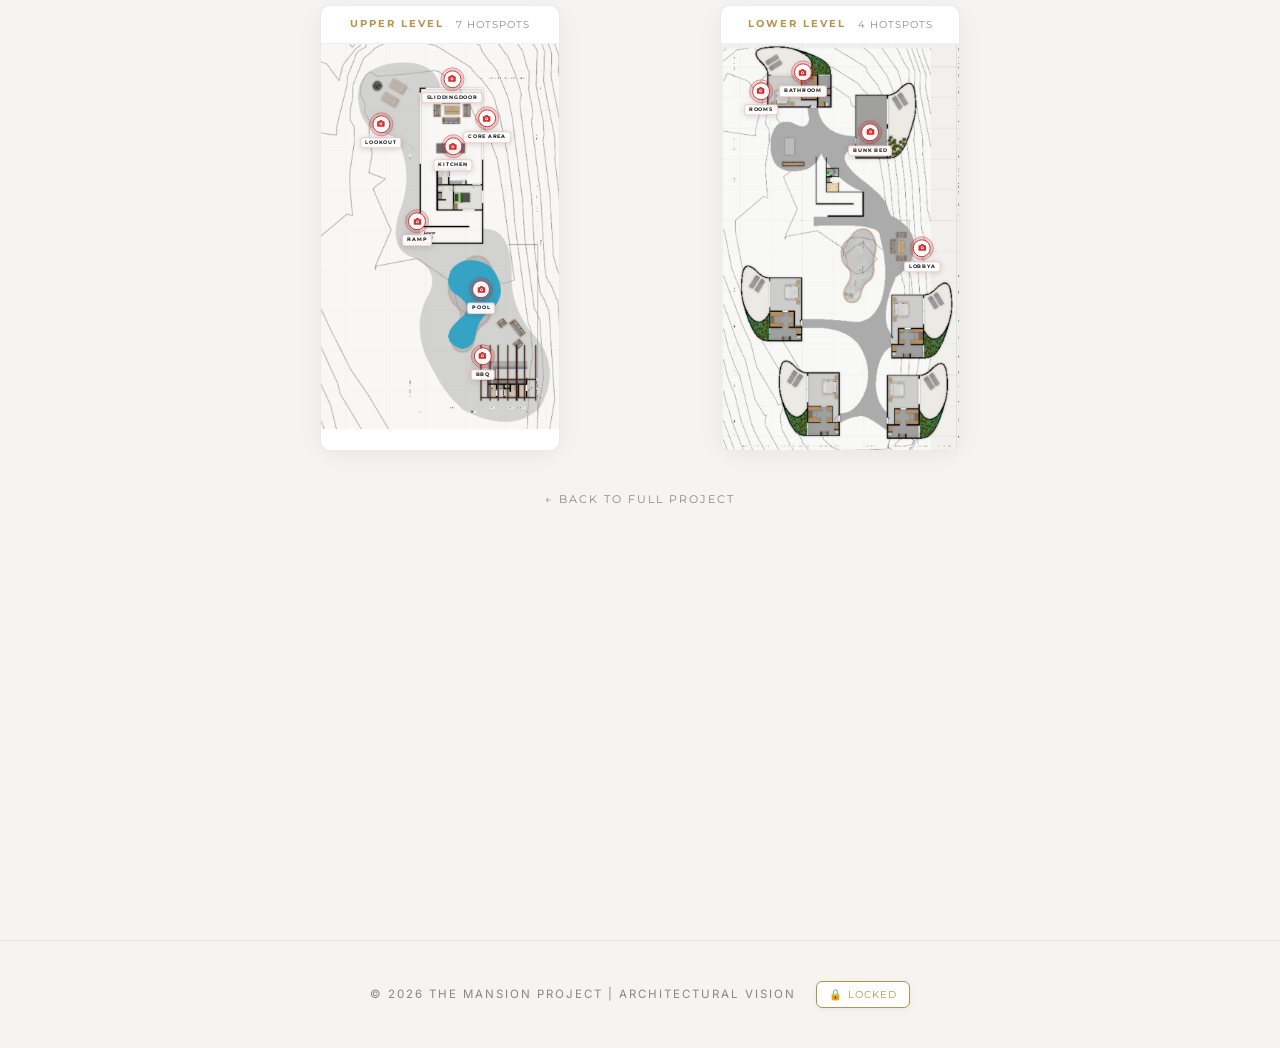
<file: Final.html>
<!DOCTYPE html>
<html lang="en">
<head>
  <meta charset="UTF-8">
  <meta name="viewport" content="width=device-width, initial-scale=1.0">
  <title>THE MANSION | Floor Plan Portfolio</title>
  <link rel="preconnect" href="https://fonts.googleapis.com">
  <link rel="preconnect" href="https://fonts.gstatic.com" crossorigin>
  <link href="https://fonts.googleapis.com/css2?family=Inter:wght@300;400;600&family=Montserrat:wght@300;400;700&display=swap" rel="stylesheet">
  <style>
    /* ─── DESIGN TOKENS ─────────────────────────────────── */
    :root {
      --bg:          #f5f4f1;
      --surface:     #ffffff;
      --text:        #1a1a1a;
      --muted:       rgba(0,0,0,0.45);
      --gold:        #b8924a;
      --gold-light:  rgba(184,146,74,0.15);
      --gold-glow:   rgba(184,146,74,0.35);
      --red:         #d32f2f;
      --red-light:   rgba(211,47,47,0.15);
      --red-glow:    rgba(211,47,47,0.35);
      --dark:        #0d0d0d;
      --bar-h:       52px;
      --radius:      6px;
      --ease:        cubic-bezier(0.165, 0.84, 0.44, 1);
    }

    /* ─── RESET ──────────────────────────────────────────── */
    *, *::before, *::after { box-sizing: border-box; margin: 0; padding: 0; }
    html { scroll-behavior: smooth; }
    body {
      background: var(--bg);
      color: var(--text);
      font-family: 'Inter', sans-serif;
      line-height: 1.6;
      overflow-x: hidden;
    }
    h1,h2,h3,h4 {
      font-family: 'Montserrat', sans-serif;
      text-transform: uppercase;
      letter-spacing: 3px;
    }

    /* ─── CONTROL BUTTONS ────────────────────────────────── */
    .ctrl-btn {
      background: var(--surface);
      border: 1px solid var(--gold);
      color: var(--gold);
      padding: 6px 12px;
      font-family: 'Montserrat', sans-serif;
      font-size: 0.65rem;
      text-transform: uppercase;
      letter-spacing: 1px;
      cursor: pointer;
      border-radius: var(--radius);
      transition: all 0.3s var(--ease);
      white-space: nowrap;
      flex-shrink: 0;
      display: flex;
      align-items: center;
      gap: 5px;
      box-shadow: 0 2px 6px rgba(0,0,0,0.05);
    }
    .ctrl-btn:hover, .ctrl-btn.active {
      background: var(--gold);
      color: var(--dark);
    }
    .ctrl-btn.danger {
      border-color: #e55;
      color: #e55;
    }
    .ctrl-btn.danger:hover {
      background: #e55;
      color: #fff;
    }

    /* ─── MAIN LAYOUT ────────────────────────────────────── */
    main {
      padding-top: 5px;
      min-height: 100vh;
    }

    /* ─── SIDEBAR CONTROLS ────────────────────────────────── */
    /* ─── FLOOR PLAN SECTION ─────────────────────────────── */
    #plans-section {
      padding: 0 30px 0;
      max-width: 700px;
      margin: 0 auto;
    }

    .plans-grid {
      display: flex;
      justify-content: space-between;
      gap: 30px;
    }
    @media (max-width: 600px) {
      .plans-grid {
        flex-direction: column;
        align-items: center;
        gap: 20px;
      }
    }

    /* ─── SINGLE FLOOR PLAN PANEL ────────────────────────── */
    .plan-panel {
      background: var(--surface);
      border: 1px solid rgba(0,0,0,0.08);
      border-radius: 10px;
      overflow: hidden;
      box-shadow: 0 4px 24px rgba(0,0,0,0.06);
      width: 240px;
      flex-shrink: 0;
    }
    .plan-header {
      padding: 10px 14px;
      border-bottom: 1px solid rgba(0,0,0,0.06);
      display: flex;
      align-items: center;
      justify-content: center;
      gap: 12px;
    }
    .plan-header h2 {
      font-size: 0.65rem;
      letter-spacing: 2px;
      color: var(--gold);
      white-space: nowrap;
    }
    .plan-header .hs-count {
      font-size: 0.6rem;
      color: var(--muted);
      font-family: 'Montserrat', sans-serif;
      letter-spacing: 1px;
      white-space: nowrap;
      text-transform: uppercase;
    }

    /* ─── IMAGE + HOTSPOT LAYER ──────────────────────────── */
    .plan-img-wrap {
      position: relative;
      width: 100%;
      overflow: hidden;
      background: #eee;
      cursor: default;
      user-select: none;
    }
    .plan-img-wrap img {
      display: block;
      width: 100%;
      height: auto;
      pointer-events: none;
    }

    /* ─── HOTSPOT BUTTON ─────────────────────────────────── */
    .hotspot {
      position: absolute;
      transform: translate(-50%, -50%);
      display: flex;
      flex-direction: column;
      align-items: center;
      gap: 4px;
      cursor: pointer;
      z-index: 10;
      transition: transform 0.2s var(--ease);
    }
    .hotspot:hover { transform: translate(-50%, -50%) scale(1.12); }

    .hs-icon {
      width: 18px; height: 18px;
      border-radius: 50%;
      background: rgba(255,255,255,0.92);
      border: 1.5px solid var(--red);
      display: flex;
      align-items: center;
      justify-content: center;
      box-shadow: 0 2px 8px rgba(0,0,0,0.18), 0 0 0 2px var(--red-light);
      transition: all 0.25s var(--ease);
      position: relative;
    }
    .hs-icon svg {
      width: 9px; height: 9px;
      fill: var(--red);
    }
    .hotspot.active .hs-icon {
      background: var(--red);
      box-shadow: 0 2px 10px var(--red-glow), 0 0 0 3px var(--red-light);
    }
    .hotspot.active .hs-icon svg { fill: #fff; }

    /* pulse ring only on inactive */
    .hs-icon::after {
      content: '';
      position: absolute;
      inset: -4px;
      border-radius: 50%;
      border: 1px solid rgba(211,47,47,0.45);
      animation: pulse-ring 2s ease-out infinite;
    }
    .hotspot.active .hs-icon::after { display: none; }

    @keyframes pulse-ring {
      0%   { transform: scale(0.85); opacity: 0.9; }
      70%  { transform: scale(1.4);  opacity: 0;   }
      100% { transform: scale(1.4);  opacity: 0;   }
    }

    .hs-label {
      background: rgba(255,255,255,0.93);
      color: var(--text);
      font-family: 'Montserrat', sans-serif;
      font-size: 0.29rem;
      font-weight: 700;
      letter-spacing: 0.75px;
      text-transform: uppercase;
      padding: 1px 4px;
      border-radius: 3px;
      white-space: nowrap;
      box-shadow: 0 1px 6px rgba(0,0,0,0.15);
      border: 1px solid rgba(211,47,47,0.25);
      pointer-events: none;
    }
    .hotspot.active .hs-label {
      background: var(--red);
      color: #fff;
      border-color: transparent;
    }

    /* Edit-mode drag handle */
    .hotspot.edit-mode {
      cursor: grab;
    }
    .hotspot.edit-mode:active { cursor: grabbing; }
    .hotspot.edit-mode .hs-icon::before {
      content: '✥';
      position: absolute;
      font-size: 0.6rem;
      color: rgba(211,47,47,0.7);
      top: -12px;
      left: 50%;
      transform: translateX(-50%);
    }

    /* ─── IMAGE REVEAL PANEL ─────────────────────────────── */
    #reveal-panel {
      max-width: 1600px;
      margin: 0 auto;
      padding: 0 30px;
      overflow: hidden;
      max-height: 0;
      transition: max-height 0.55s var(--ease), padding 0.35s var(--ease);
    }
    #reveal-panel.open {
      max-height: 9000px; /* large enough */
      padding: 0 30px 60px;
    }

    .reveal-inner {
      background: var(--surface);
      border: 1px solid rgba(0,0,0,0.08);
      border-top: 3px solid var(--gold);
      border-radius: 0 0 10px 10px;
      padding: 30px 36px;
      box-shadow: 0 8px 32px rgba(0,0,0,0.07);
      margin-top: -1px; /* kiss the plans-section bottom */
    }

    .reveal-header {
      display: flex;
      align-items: center;
      justify-content: space-between;
      margin-bottom: 28px;
      padding-bottom: 18px;
      border-bottom: 1px solid rgba(0,0,0,0.07);
    }
    .reveal-header h3 {
      font-size: 1rem;
      letter-spacing: 5px;
      color: var(--gold);
    }
    #reveal-close {
      cursor: pointer;
      color: var(--muted);
      font-size: 1.5rem;
      line-height: 1;
      transition: color 0.2s;
    }
    #reveal-close:hover { color: var(--gold); }

    /* Vertical stack of images */
    #reveal-images {
      display: flex;
      flex-direction: column;
      gap: 24px;
    }
    .reveal-item {
      width: 100%;
      opacity: 0;
      transform: translateY(16px);
      animation: item-in 0.4s var(--ease) forwards;
    }
    @keyframes item-in {
      to { opacity: 1; transform: translateY(0); }
    }
    .reveal-item img {
      display: block;
      max-width: 100%;
      height: auto;
      border-radius: var(--radius);
      box-shadow: 0 4px 20px rgba(0,0,0,0.1);
    }
    .reveal-item video {
      display: block;
      max-width: 100%;
      border-radius: var(--radius);
      box-shadow: 0 4px 20px rgba(0,0,0,0.1);
    }
    .reveal-caption {
      margin-top: 6px;
      font-size: 0.7rem;
      color: var(--muted);
      letter-spacing: 1px;
      font-family: 'Montserrat', sans-serif;
      text-transform: uppercase;
    }
    .reveal-empty {
      color: var(--muted);
      font-size: 0.85rem;
      padding: 40px 0;
      text-align: center;
      letter-spacing: 1px;
    }

    /* ─── EDIT PANEL (floating) ──────────────────────────── */
    #edit-panel {
      display: none;
      position: fixed;
      top: 66px; right: 18px;
      z-index: 2000;
      background: rgba(10,10,10,0.93);
      border: 1px solid var(--gold);
      border-radius: 8px;
      padding: 16px 18px;
      width: 220px;
      color: #fff;
      box-shadow: 0 8px 32px rgba(0,0,0,0.4);
      backdrop-filter: blur(10px);
    }
    #edit-panel.visible { display: flex; flex-direction: column; gap: 10px; }
    #edit-panel h4 {
      color: var(--gold);
      font-size: 0.72rem;
      letter-spacing: 2px;
      text-align: center;
      padding-bottom: 8px;
      border-bottom: 1px solid rgba(184,146,74,0.2);
    }
    .ep-row {
      display: flex;
      justify-content: space-between;
      align-items: center;
      gap: 8px;
    }
    .ep-row label {
      font-size: 0.68rem;
      color: rgba(255,255,255,0.65);
      white-space: nowrap;
    }
    .ep-row input[type="text"],
    .ep-row input[type="number"] {
      width: 70px;
      background: rgba(255,255,255,0.06);
      border: 1px solid rgba(255,255,255,0.18);
      color: #fff;
      padding: 3px 6px;
      border-radius: 3px;
      font-family: monospace;
      font-size: 0.75rem;
      text-align: center;
    }
    .ep-row input:focus {
      border-color: var(--gold);
      outline: none;
    }
    .ep-row input[type="text"] { width: 120px; text-align: left; }

    /* ─── FOOTER ─────────────────────────────────────────── */
    footer {
      display: flex;
      flex-direction: row;
      align-items: center;
      justify-content: center;
      gap: 20px;
      padding: 40px 20px;
      font-size: 0.72rem;
      color: var(--muted);
      letter-spacing: 2px;
      border-top: 1px solid rgba(0,0,0,0.06);
      margin-top: 40px;
      flex-wrap: wrap;
    }
    #footer-controls {
      display: flex;
      align-items: center;
      gap: 10px;
    }

    /* ─── BACK LINK ──────────────────────────────────────── */
    .back-link {
      display: inline-block;
      margin: 40px auto 0;
      text-align: center;
      width: 100%;
      text-decoration: none;
      color: var(--muted);
      font-family: 'Montserrat', sans-serif;
      font-size: 0.7rem;
      letter-spacing: 2px;
      text-transform: uppercase;
      transition: color 0.2s;
    }
    .back-link:hover { color: var(--gold); }

    /* ─── SCROLLBAR ──────────────────────────────────────── */
    ::-webkit-scrollbar { width: 6px; }
    ::-webkit-scrollbar-track { background: rgba(0,0,0,0.04); }
    ::-webkit-scrollbar-thumb { background: var(--gold); border-radius: 3px; }
  </style>
</head>

<body>

  <main>
    <!-- FLOOR PLANS -->
    <section id="plans-section">
      <div class="plans-grid">

        <!-- UPPER -->
        <div class="plan-panel" id="panel-upper">
          <div class="plan-header">
            <h2 id="label-upper">Upper Level</h2>
            <span class="hs-count" id="count-upper">0 hotspots</span>
          </div>
          <div class="plan-img-wrap" id="wrap-upper">
            <img id="img-upper" src="" alt="Upper Level Floor Plan">
            <!-- hotspots injected here -->
          </div>
        </div>

        <!-- LOWER -->
        <div class="plan-panel" id="panel-lower">
          <div class="plan-header">
            <h2 id="label-lower">Lower Level</h2>
            <span class="hs-count" id="count-lower">0 hotspots</span>
          </div>
          <div class="plan-img-wrap" id="wrap-lower">
            <img id="img-lower" src="" alt="Lower Level Floor Plan">
            <!-- hotspots injected here -->
          </div>
        </div>

      </div>
    </section>

    <!-- REVEAL PANEL -->
    <div id="reveal-panel">
      <div class="reveal-inner">
        <div class="reveal-header">
          <h3 id="reveal-title">Zone Name</h3>
          <div id="reveal-close">&#x2715;</div>
        </div>
        <div id="reveal-images"></div>
      </div>
    </div>

    <a class="back-link" href="index.html">← Back to full project</a>
  </main>

  <!-- EDIT PANEL (floating) -->
  <div id="edit-panel">
    <h4>Edit Hotspot</h4>
    <div class="ep-row"><label>Label</label><input type="text" id="ep-label"></div>
    <div class="ep-row"><label>Prefix</label><input type="text" id="ep-prefix"></div>
    <div class="ep-row"><label>X %</label><input type="number" id="ep-x" step="0.1"></div>
    <div class="ep-row"><label>Y %</label><input type="number" id="ep-y" step="0.1"></div>
  </div>

  <footer>
    <span>&copy; 2026 THE MANSION PROJECT | ARCHITECTURAL VISION</span>
    <div id="footer-controls">
      <button class="ctrl-btn" id="btn-lock" title="Toggle edit mode">
        <span>🔒</span><span>Locked</span>
      </button>
      <button class="ctrl-btn" id="btn-add-upper" style="display:none">
        ＋ Hotspot (Upper)
      </button>
      <button class="ctrl-btn" id="btn-add-lower" style="display:none">
        ＋ Hotspot (Lower)
      </button>
      <button class="ctrl-btn" id="btn-export" style="display:none">
        ⬇ Export JSON
      </button>
      <button class="ctrl-btn danger" id="btn-delete" style="display:none">
        🗑 Delete Selected
      </button>
    </div>
  </footer>

  <script>
  /* ══════════════════════════════════════════════════════
     CONFIG — only hotspots.json in Final/ is external
  ══════════════════════════════════════════════════════ */
  const HOTSPOTS_URL = 'Final/hotspots.json';
  const IMAGES_BASE  = 'Final/';

  /* ══════════════════════════════════════════════════════
     STATE
  ══════════════════════════════════════════════════════ */
  let config = {
    upper: {
      label: "Upper Level",
      image: "Level_Upper.png",
      hotspots: [
        { id: "living",   label: "Living",    prefix: "LobbyA",   x: 38.0, y: 22.0 },
        { id: "core",     "label": "Core Area", prefix: "CoreArea", x: 38.0, y: 44.0 },
        { id: "kitchen",  label: "Kitchen",   prefix: "Kitchen",  x: 44.0, y: 50.0 },
        { id: "pool",     label: "Pool",      prefix: "Pool",     x: 40.0, y: 68.0 },
        { id: "bbq",      label: "BBQ",       prefix: "BBQ",      x: 68.0, y: 83.0 },
        { id: "ramp",     label: "Ramp",      prefix: "Ramp",     x: 38.0, y: 56.0 }
      ]
    },
    lower: {
      label: "Lower Level",
      image: "Level_Lower.png",
      hotspots: [
        { id: "lookout",  label: "Lookout",  prefix: "Lookout",  x: 24.0, y: 9.0  },
        { id: "room",     label: "Rooms",    prefix: "Room",     x: 28.0, y: 70.0 },
        { id: "bunkbed",  label: "Bunk Bed", prefix: "Bunkbed",  x: 73.0, y: 70.0 },
        { id: "bathroom", label: "Bathroom", prefix: "Bathroom", x: 28.0, y: 80.0 },
        { id: "pool_lo",  label: "Pool",     prefix: "Pool",     x: 50.0, y: 52.0 }
      ]
    }
  };
  let editMode      = false;
  let activeHotspot = null;   // { level, id }
  let selectedHs    = null;   // { level, id } — selected in edit mode

  /* Cache all available filenames in Final/ (populated from hotspots.json load) */
  let allFiles = [];

  /* ══════════════════════════════════════════════════════
     BOOT
  ══════════════════════════════════════════════════════ */
  async function boot() {
    try {
      const resp = await fetch(HOTSPOTS_URL + '?_=' + Date.now());
      if (!resp.ok) throw new Error('Cannot load hotspots.json');
      config = await resp.json();
    } catch(e) {
      console.warn('hotspots.json not found or invalid — using defaults.', e);
    }

    // Populate image src from config
    document.getElementById('img-upper').src = config.upper.image  || 'Level_Upper.png';
    document.getElementById('img-lower').src = config.lower.image  || 'Level_Lower.png';
    document.getElementById('label-upper').textContent = config.upper.label || 'Upper Level';
    document.getElementById('label-lower').textContent = config.lower.label || 'Lower Level';

    renderHotspots('upper');
    renderHotspots('lower');
    updateCounts();
    bindControls();
  }

  /* ══════════════════════════════════════════════════════
     RENDER HOTSPOTS
  ══════════════════════════════════════════════════════ */
  function renderHotspots(level) {
    const wrap = document.getElementById('wrap-' + level);
    // Remove existing hotspot elements
    wrap.querySelectorAll('.hotspot').forEach(el => el.remove());

    config[level].hotspots.forEach(hs => {
      const el = buildHotspotEl(hs, level);
      wrap.appendChild(el);
    });
  }

  function buildHotspotEl(hs, level) {
    const el = document.createElement('div');
    el.className = 'hotspot';
    el.dataset.id = hs.id;
    el.dataset.level = level;
    el.style.left = hs.x + '%';
    el.style.top  = hs.y + '%';

    el.innerHTML = `
      <div class="hs-icon">
        <svg viewBox="0 0 24 24" xmlns="http://www.w3.org/2000/svg">
          <path d="M12 2C8.134 2 5 5.134 5 9c0 5.25 7 13 7 13s7-7.75 7-13c0-3.866-3.134-7-7-7zm0
                   9.5A2.5 2.5 0 1 1 12 6.5a2.5 2.5 0 0 1 0 5z"/>
        </svg>
      </div>
      <div class="hs-label">${hs.label}</div>
    `;

    /* --- Camera SVG icon instead of pin for the icon --- */
    el.querySelector('.hs-icon').innerHTML = cameraSVG();

    el.addEventListener('mousedown', e => {
      if (editMode) {
        e.stopPropagation();
        startDrag(e, el, hs, level);
        selectHotspot(level, hs.id);
      } else {
        e.preventDefault();
        toggleReveal(level, hs);
      }
    });

    return el;
  }

  function cameraSVG() {
    return `<svg viewBox="0 0 24 24" xmlns="http://www.w3.org/2000/svg">
      <path d="M20 5h-2.586l-2.707-2.707A1 1 0 0 0 14 2h-4a1 1 0 0 0-.707.293L6.586 5H4
               a2 2 0 0 0-2 2v11a2 2 0 0 0 2 2h16a2 2 0 0 0 2-2V7a2 2 0 0 0-2-2zm-8 11
               a4 4 0 1 1 0-8 4 4 0 0 1 0 8zm0-6a2 2 0 1 0 0 4 2 2 0 0 0 0-4z"/>
    </svg>`;
  }

  /* ══════════════════════════════════════════════════════
     REVEAL PANEL
  ══════════════════════════════════════════════════════ */
  function toggleReveal(level, hs) {
    const panel    = document.getElementById('reveal-panel');
    const isActive = activeHotspot && activeHotspot.level === level && activeHotspot.id === hs.id;

    // Deactivate all hotspot visuals
    document.querySelectorAll('.hotspot').forEach(el => el.classList.remove('active'));

    if (isActive) {
      // Close
      panel.classList.remove('open');
      activeHotspot = null;
      return;
    }

    // Activate this hotspot visually
    const el = document.querySelector(`.hotspot[data-level="${level}"][data-id="${hs.id}"]`);
    if (el) el.classList.add('active');

    activeHotspot = { level, id: hs.id };

    // Populate images
    populateReveal(hs);
    panel.classList.add('open');

    // Scroll reveal into view
    setTimeout(() => {
      panel.scrollIntoView({ behavior: 'smooth', block: 'start' });
    }, 100);
  }

  async function populateReveal(hs) {
    document.getElementById('reveal-title').textContent = hs.label;
    const container = document.getElementById('reveal-images');
    container.innerHTML = '<div class="reveal-empty">Loading gallery...</div>';

    const extensions = ['jpg', 'png', 'jpeg', 'mp4', 'mov', 'webm'];
    const prefixes = [hs.prefix];
    const lower = hs.prefix.toLowerCase();
    if (lower !== hs.prefix) {
      prefixes.push(lower);
    }

    const promises = [];

    // Probe indices from 00 to 15
    for (let i = 0; i <= 15; i++) {
      const numStr = i < 10 ? '0' + i : '' + i;
      prefixes.forEach(pref => {
        extensions.forEach(ext => {
          const filename = `${pref}_${numStr}.${ext}`;
          const src = IMAGES_BASE + filename;

          const p = new Promise(resolve => {
            if (['mp4', 'mov', 'webm'].includes(ext)) {
              const video = document.createElement('video');
              video.onloadedmetadata = () => resolve({ filename, src, type: 'video', index: i });
              video.onerror = () => resolve(null);
              video.src = src;
            } else {
              const img = new Image();
              img.onload = () => resolve({ filename, src, type: 'image', index: i });
              img.onerror = () => resolve(null);
              img.src = src;
            }
          });
          promises.push(p);
        });
      });
    }

    const results = await Promise.all(promises);
    const validResults = [];
    const seenFiles = new Set();

    results.forEach(r => {
      if (r !== null && !seenFiles.has(r.filename)) {
        seenFiles.add(r.filename);
        validResults.push(r);
      }
    });

    // Sort by index (00, 01, 02...)
    validResults.sort((a, b) => a.index - b.index);

    container.innerHTML = '';

    if (validResults.length === 0) {
      container.innerHTML = `<div class="reveal-empty">No images or videos found for prefix "${hs.prefix}" in Final/</div>`;
      return;
    }

    validResults.forEach((res, i) => {
      const item = document.createElement('div');
      item.className = 'reveal-item';
      item.style.animationDelay = (i * 0.06) + 's';

      let media;
      if (res.type === 'video') {
        media = document.createElement('video');
        media.src = res.src;
        media.controls = true;
        media.style.width = '100%';
      } else {
        media = document.createElement('img');
        media.src = res.src;
        media.alt = res.filename;
        media.loading = 'lazy';
      }

      const cap = document.createElement('div');
      cap.className = 'reveal-caption';
      cap.textContent = res.filename;

      item.appendChild(media);
      item.appendChild(cap);
      container.appendChild(item);
    });
  }

  /* ══════════════════════════════════════════════════════
     EDIT MODE — DRAG
  ══════════════════════════════════════════════════════ */
  function startDrag(evt, el, hs, level) {
    const wrap = document.getElementById('wrap-' + level);
    const rect = wrap.getBoundingClientRect();

    const startX = evt.clientX;
    const startY = evt.clientY;
    const startHsX = hs.x;
    const startHsY = hs.y;

    function onMove(e) {
      const dx = e.clientX - startX;
      const dy = e.clientY - startY;
      hs.x = Math.min(100, Math.max(0, startHsX + (dx / rect.width)  * 100));
      hs.y = Math.min(100, Math.max(0, startHsY + (dy / rect.height) * 100));
      el.style.left = hs.x + '%';
      el.style.top  = hs.y + '%';
      updateEditPanel();
    }

    function onUp() {
      window.removeEventListener('mousemove', onMove);
      window.removeEventListener('mouseup', onUp);
    }

    window.addEventListener('mousemove', onMove);
    window.addEventListener('mouseup', onUp);
  }

  /* ══════════════════════════════════════════════════════
     SELECT A HOTSPOT IN EDIT MODE
  ══════════════════════════════════════════════════════ */
  function selectHotspot(level, id) {
    selectedHs = { level, id };
    document.querySelectorAll('.hotspot').forEach(el => el.style.outline = '');
    const el = document.querySelector(`.hotspot[data-level="${level}"][data-id="${id}"]`);
    if (el) el.style.outline = '2px dashed #e55';
    updateEditPanel();
    document.getElementById('btn-delete').style.display = 'inline-flex';
  }

  function clearSelection() {
    selectedHs = null;
    document.querySelectorAll('.hotspot').forEach(el => el.style.outline = '');
    document.getElementById('btn-delete').style.display = 'none';
    document.getElementById('edit-panel').classList.remove('visible');
  }

  /* ══════════════════════════════════════════════════════
     EDIT PANEL SYNC
  ══════════════════════════════════════════════════════ */
  function updateEditPanel() {
    if (!selectedHs) return;
    const hs = getHotspot(selectedHs.level, selectedHs.id);
    if (!hs) return;
    const ep = document.getElementById('edit-panel');
    ep.classList.add('visible');
    document.getElementById('ep-label').value  = hs.label;
    document.getElementById('ep-prefix').value = hs.prefix;
    document.getElementById('ep-x').value      = hs.x.toFixed(1);
    document.getElementById('ep-y').value      = hs.y.toFixed(1);
  }

  function getHotspot(level, id) {
    return config[level].hotspots.find(h => h.id === id);
  }

  /* ══════════════════════════════════════════════════════
     BIND EDIT PANEL INPUTS
  ══════════════════════════════════════════════════════ */
  function bindEditInputs() {
    document.getElementById('ep-label').addEventListener('input', e => {
      if (!selectedHs) return;
      const hs = getHotspot(selectedHs.level, selectedHs.id);
      if (!hs) return;
      hs.label = e.target.value;
      const el = document.querySelector(`.hotspot[data-level="${selectedHs.level}"][data-id="${selectedHs.id}"] .hs-label`);
      if (el) el.textContent = hs.label;
    });
    document.getElementById('ep-prefix').addEventListener('input', e => {
      if (!selectedHs) return;
      const hs = getHotspot(selectedHs.level, selectedHs.id);
      if (hs) hs.prefix = e.target.value;
    });
    document.getElementById('ep-x').addEventListener('input', e => {
      if (!selectedHs) return;
      const hs = getHotspot(selectedHs.level, selectedHs.id);
      if (!hs) return;
      hs.x = parseFloat(e.target.value) || hs.x;
      const el = document.querySelector(`.hotspot[data-level="${selectedHs.level}"][data-id="${selectedHs.id}"]`);
      if (el) el.style.left = hs.x + '%';
    });
    document.getElementById('ep-y').addEventListener('input', e => {
      if (!selectedHs) return;
      const hs = getHotspot(selectedHs.level, selectedHs.id);
      if (!hs) return;
      hs.y = parseFloat(e.target.value) || hs.y;
      const el = document.querySelector(`.hotspot[data-level="${selectedHs.level}"][data-id="${selectedHs.id}"]`);
      if (el) el.style.top = hs.y + '%';
    });
  }

  /* ══════════════════════════════════════════════════════
     ADD / DELETE HOTSPOT
  ══════════════════════════════════════════════════════ */
  let _hsCounter = 1000;

  function addHotspot(level) {
    const id  = 'hs_' + (_hsCounter++);
    const hs  = { id, label: 'New Zone', prefix: 'Zone', x: 50, y: 50 };
    config[level].hotspots.push(hs);
    const wrap = document.getElementById('wrap-' + level);
    const el   = buildHotspotEl(hs, level);
    el.classList.add('edit-mode');
    wrap.appendChild(el);
    updateCounts();
    selectHotspot(level, id);
    updateEditPanel();
  }

  function deleteSelected() {
    if (!selectedHs) return;
    const arr = config[selectedHs.level].hotspots;
    const idx = arr.findIndex(h => h.id === selectedHs.id);
    if (idx > -1) arr.splice(idx, 1);
    const el = document.querySelector(`.hotspot[data-level="${selectedHs.level}"][data-id="${selectedHs.id}"]`);
    if (el) el.remove();
    clearSelection();
    updateCounts();
    // Close reveal if the deleted hotspot was open
    if (activeHotspot && activeHotspot.level === selectedHs?.level && activeHotspot.id === selectedHs?.id) {
      document.getElementById('reveal-panel').classList.remove('open');
      activeHotspot = null;
    }
  }

  /* ══════════════════════════════════════════════════════
     COUNTS
  ══════════════════════════════════════════════════════ */
  function updateCounts() {
    ['upper','lower'].forEach(lv => {
      const n = config[lv].hotspots.length;
      document.getElementById('count-' + lv).textContent = n + ' hotspot' + (n !== 1 ? 's' : '');
    });
  }

  /* ══════════════════════════════════════════════════════
     EXPORT JSON
  ══════════════════════════════════════════════════════ */
  function exportJSON() {
    const text = JSON.stringify(config, null, 2);
    
    // Create a blob and triggers download of hotspots.json
    const blob = new Blob([text], { type: 'application/json' });
    const url = URL.createObjectURL(blob);
    const a = document.createElement('a');
    a.href = url;
    a.download = 'hotspots.json';
    document.body.appendChild(a);
    a.click();
    document.body.removeChild(a);
    URL.revokeObjectURL(url);
  }

  /* ══════════════════════════════════════════════════════
     TOGGLE EDIT MODE
  ══════════════════════════════════════════════════════ */
  function setEditMode(on) {
    editMode = on;
    const btn = document.getElementById('btn-lock');

    // Close reveal panel when entering edit mode
    if (on) {
      document.getElementById('reveal-panel').classList.remove('open');
      document.querySelectorAll('.hotspot').forEach(el => el.classList.remove('active'));
      activeHotspot = null;
    } else {
      clearSelection();
    }

    document.querySelectorAll('.hotspot').forEach(el => {
      el.classList.toggle('edit-mode', on);
    });

    btn.innerHTML = on
      ? `<span>🔓</span><span>Edit Mode</span>`
      : `<span>🔒</span><span>Locked</span>`;
    btn.classList.toggle('active', on);

    ['btn-add-upper','btn-add-lower','btn-export'].forEach(id => {
      document.getElementById(id).style.display = on ? 'inline-flex' : 'none';
    });
    if (!on) document.getElementById('btn-delete').style.display = 'none';
  }

  /* ══════════════════════════════════════════════════════
     BIND ALL CONTROLS
  ══════════════════════════════════════════════════════ */
  function bindControls() {
    document.getElementById('btn-lock').addEventListener('click', () => setEditMode(!editMode));
    document.getElementById('btn-add-upper').addEventListener('click', () => addHotspot('upper'));
    document.getElementById('btn-add-lower').addEventListener('click', () => addHotspot('lower'));
    document.getElementById('btn-export').addEventListener('click', exportJSON);
    document.getElementById('btn-delete').addEventListener('click', deleteSelected);
    document.getElementById('reveal-close').addEventListener('click', () => {
      document.getElementById('reveal-panel').classList.remove('open');
      document.querySelectorAll('.hotspot').forEach(el => el.classList.remove('active'));
      activeHotspot = null;
    });

    bindEditInputs();
  }

  /* ══════════════════════════════════════════════════════
     START
  ══════════════════════════════════════════════════════ */
  document.addEventListener('DOMContentLoaded', () => {
    boot();
  });
  </script>

</body>
</html>
</file>
